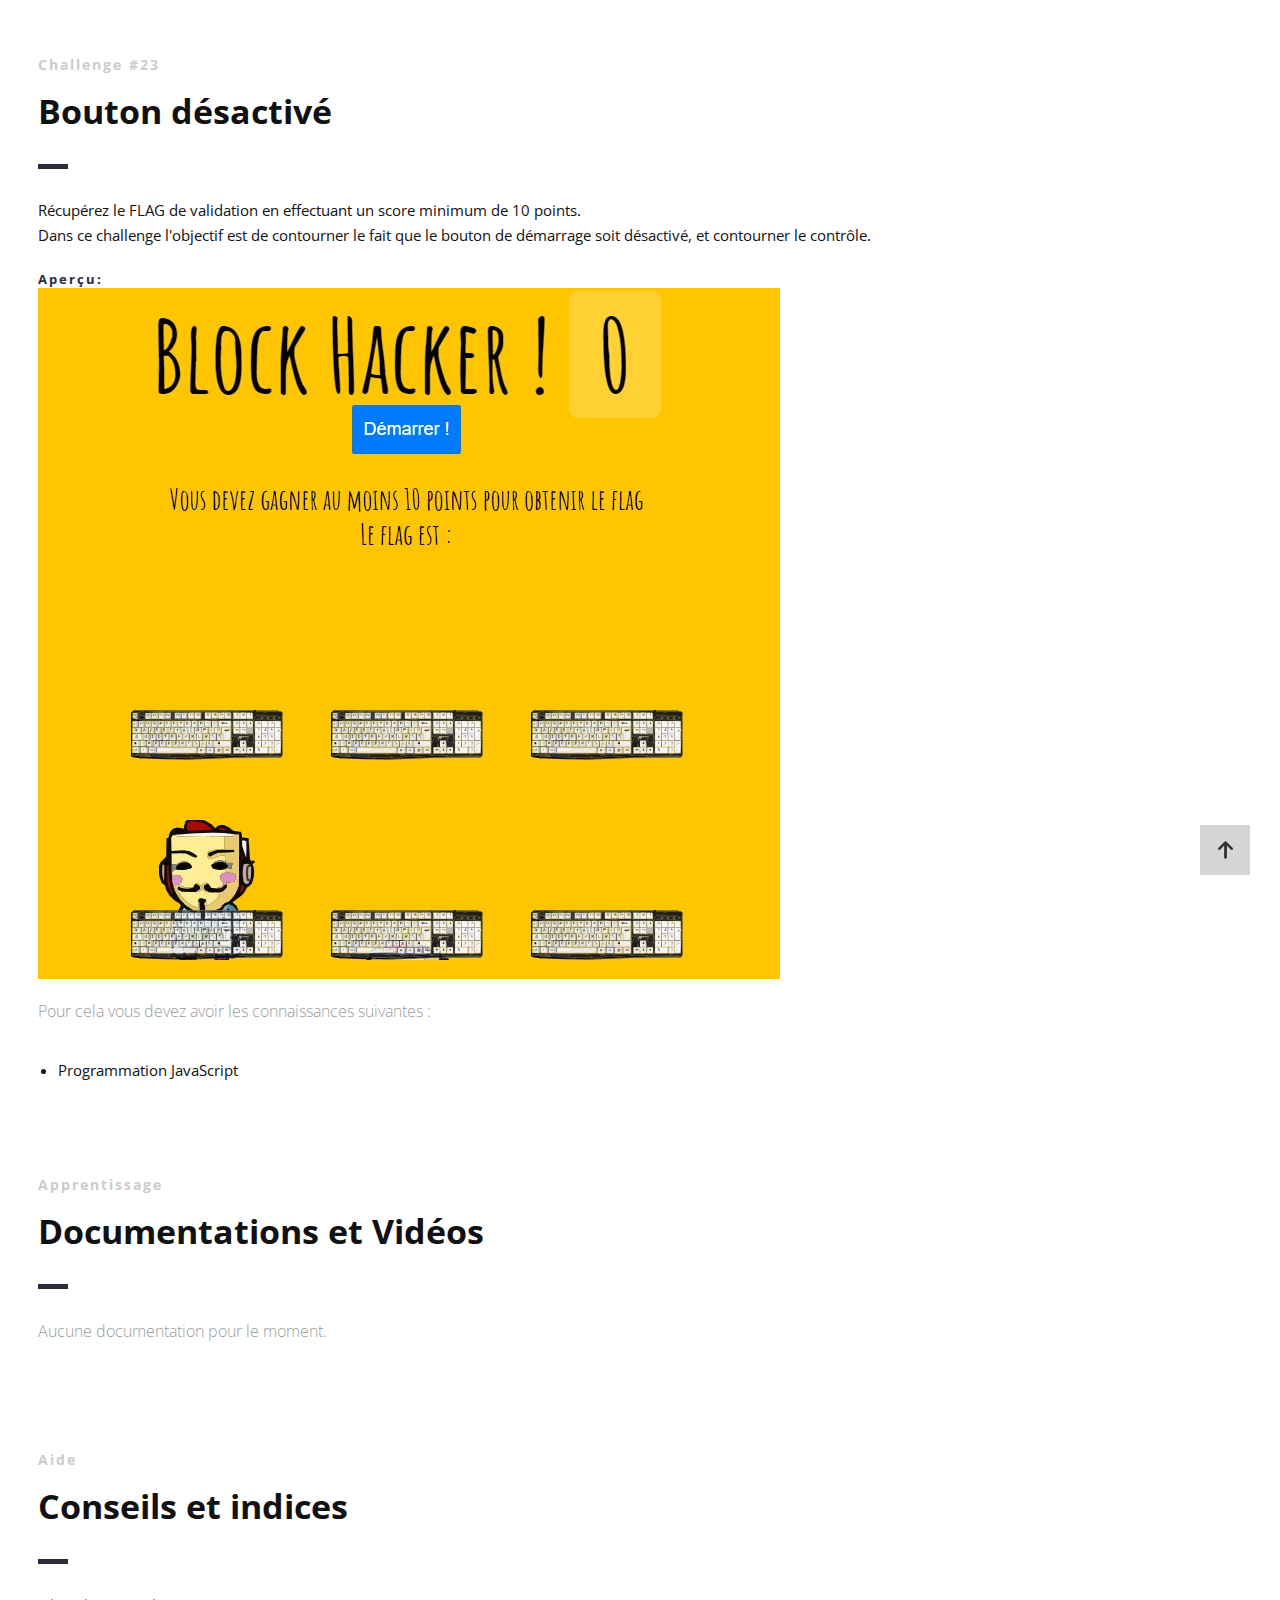
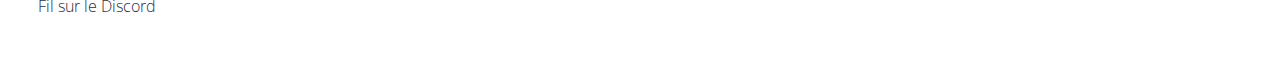
<file: presentation/index.html>
<!DOCTYPE html>
<html>

<head lang="fr">
    <meta charset="UTF-8">
    <!--Page Title-->
    <title>Hack-Oeil - Les CTFs de Cyrhades</title>
    <!--Meta Keywords and Description-->
    <meta name="keywords" content="">
    <meta name="description" content="">
    <meta name="viewport" content="width=device-width, initial-scale=1.0, user-scalable=no" />
    <link rel="shortcut icon" href="./assets/images/favicon.ico" title="Favicon" />
    <link rel="stylesheet" href="./assets/css/style.css">
    <link href='https://fonts.googleapis.com/css?family=Open+Sans:400,300,600,700,800' rel='stylesheet' type='text/css'>
    <script>
        document.addEventListener('DOMContentLoaded', () => {
            // Vérifie si la fenêtre est dans une iframe
            if (window.self !== window.top) {
                document.querySelectorAll('a').forEach((link) => {
                    link.addEventListener('click', (event) => {
                        const a = event.target.closest('a[href^="http"]');
                        if (a) {
                            event.preventDefault();
                            window.parent.postMessage({
                                type: "open-external",
                                url: a.href
                            }, "*");
                        }
                    });
                });
            }
        });
    </script>
</head>

<body>

    <div id="wrapper">
        <!--Main Content Area-->
        <main id="content">
            <!--Ctf-->
            <section class="ctf scrollto">
                <div class="row clearfix">
                    <div class="col-39">
                        <div class="section-heading">
                            <h3>Challenge #23</h3>
                            <h2 class="section-title">Bouton désactivé</h2>
                            <p>
                                Récupérez le FLAG de validation en effectuant un score minimum de 10 points.
                                <br />
                                Dans ce challenge l'objectif est de contourner le fait que le bouton de démarrage soit
                                désactivé, et contourner le contrôle.
                            </p>
                            <h4>Aperçu:</h4>
                            <img class="capture" src="./assets/images/capture.jpg" alt="aperçu">
                            <p class="section-subtitle">
                                Pour cela vous devez avoir les connaissances suivantes :
                            </p>
                            <ul id="prerequisites" class="col-1">
                                <li>Programmation JavaScript</li>
                            </ul>
                        </div>
                    </div>
                </div>
                <div class="row clearfix">
                    <div class="col-39">
                        <div class="section-heading">
                            <h3>Apprentissage</h3>
                            <h2 class="section-title">Documentations et Vidéos</h2>
                            <p class="section-subtitle">
                                Aucune documentation pour le moment.
                            </p>
                        </div>
                    </div>
                </div>

                <div class="row clearfix">
                    <div class="col-39">
                        <div class="section-heading">
                            <h3>Aide</h3>
                            <h2 class="section-title">Conseils et indices</h2>
                            <p class="section-subtitle">
                                <a target="_blank"
                                    href="https://discord.com/channels/1175764392307077120/1175764601716092948">Fil sur
                                    le Discord</a>
                            </p>
                        </div>
                    </div>
                </div>
            </section>
            <!--End of Ctf-->
        </main>
        <!--End Main Content Area-->

        <a id="scrollUp" href="#wrapper" style="position: fixed; z-index: 1000;" title="Remonter en tête de site"></a>
    </div>
</body>

</html>
</file>
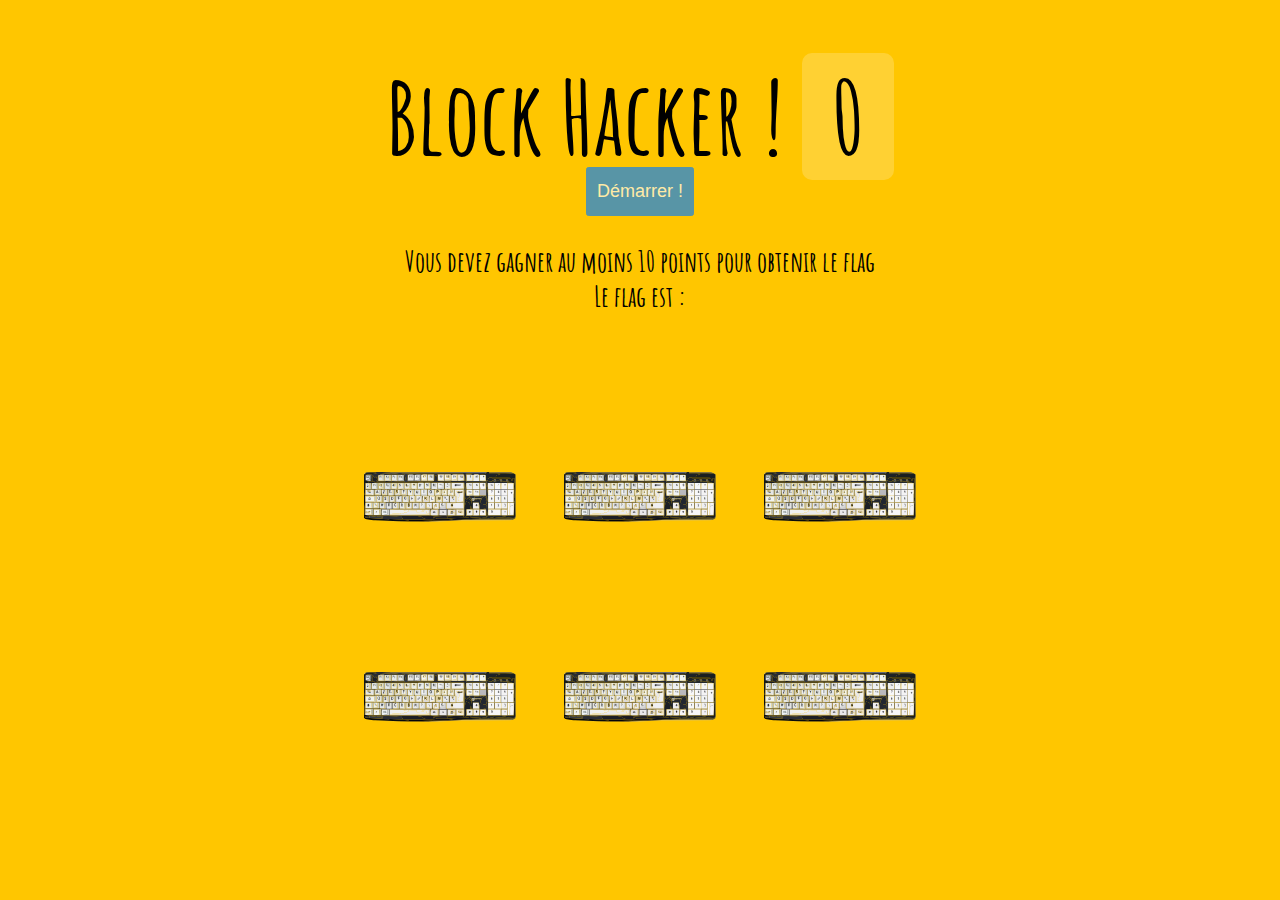
<file: server_1/www/index.html>
<!DOCTYPE html>
<html lang="fr">
<head>
  <meta charset="UTF-8">
  <title>Block Hacker !</title>
  <link href="https://fonts.googleapis.com/css?family=Amatic+SC:400,700" rel="stylesheet" type="text/css">
  <link rel="stylesheet" href="style.css" />
  <link rel="icon" href="favicon.ico" />
</head>
<body>
  <h1>Block Hacker ! <span class="score">0</span></h1>
  <div class="align-center">
    <button class="btn btn-primary" disabled id="startGame">Démarrer !</button>
    <br />
    <p class="info_flag">
      Vous devez gagner au moins 10 points pour obtenir le flag<br />
      Le flag est : <span id="flag"></span>
    </p>    
  </div>
  <div class="game">
    <div class="keyboard keyboard1"><div class="hacker"></div></div>
    <div class="keyboard keyboard2"><div class="hacker"></div></div>
    <div class="keyboard keyboard3"><div class="hacker"></div></div>
    <div class="keyboard keyboard4"><div class="hacker"></div></div>
    <div class="keyboard keyboard5"><div class="hacker"></div></div>
    <div class="keyboard keyboard6"><div class="hacker"></div></div>
  </div>
  
  <script>
    const baseFlag = '2de19f0e9b9fd684fb7dc4f68eadba41e704cb58';
    const keyboards=document.querySelectorAll('.keyboard');
    const scoreBoard=document.querySelector('.score');
    const hackers=document.querySelectorAll('.hacker');
    const btnStart=document.querySelector('#startGame');
    let lastkeyboard;
    let timeUp=false;
    let score=0;
    let currentGame;
    function randomTime(min,max){
      return Math.round(Math.random()*(max-min)+min); 
    }
    function randomkeyboard(keyboards){
      const idx=Math.floor(Math.random()*keyboards.length);
      const keyboard=keyboards[idx];
      if(keyboard===lastkeyboard) return randomkeyboard(keyboards);
      lastkeyboard=keyboard;
      return keyboard;
    }
    function peep(){
      const time=randomTime(200, 1000);
      const keyboard=randomkeyboard(keyboards);
      keyboard.classList.add('up');
      currentGame=window.setTimeout(()=>{
        keyboard.classList.remove('up');
        if(!timeUp) peep();
      },time);    
    }
    function startGame() {     
      document.querySelector("#flag").textContent="";
      if(btnStart && btnStart.disabled != true){
        window.clearTimeout(currentGame);
        document.querySelectorAll('up').forEach(el => el.remove('up'));
        scoreBoard.textContent=0;
        timeUp=false;
        score=0;
        peep();
        setTimeout(()=>timeUp=true,10000);
      }
      else{alert("Block Hacker n'est pas disponible pour le moment !");}
    }
    function bonk(e){
      if(!e || !e.isTrusted){alert('Vous devez réussir à jouer à Block Hacker pour obtenir le flag !'); return;}
      score++;
      this.parentNode.classList.remove('up');
      scoreBoard.textContent=score; 
      if(btnStart && btnStart.disabled != true && score <= 10) {
        baseFlag.split("").forEach((letter,index)=>{
          if((index+1)%10===score || ((index+1)%10===0 && score===10))document.querySelector("#flag").textContent+=letter; 
          if(score===10)document.querySelector("#flag").textContent=document.querySelector("#flag").textContent.split("").reverse().join(""); 
        });
      }
    }
    hackers.forEach(hacker => hacker.addEventListener('click',bonk));
    document.addEventListener('DOMContentLoaded',()=>{
      btnStart.addEventListener('click',()=>{
        btnStart.disabled=true;
        startGame();      
      });
    });
  </script>
</body>
</html>
</file>
<file: presentation/assets/css/style.css>
*, *:before, *:after {
    -webkit-box-sizing: border-box;
    -moz-box-sizing: border-box;
    box-sizing: border-box;
}

body, div, dl, dt, dd, ul, ol, li, h1, h2, h3, h4, h5, h6, pre, form, blockquote, th, td {
    margin: 0;
    padding: 0;
    direction: ltr;
}
body {
    margin: 0;
    padding: 0;
    -webkit-font-smoothing: antialiased;
    overflow-x: hidden;
}
p { line-height: 25px; }
.row img { height: auto; max-width: 100%; }
a {
    text-decoration: none;
    line-height: inherit;
    -webkit-transition: opacity 0.3s ease-out;
    -moz-transition: opacity 0.3s ease-out;
    -o-transition: opacity 0.3s ease-out;
    transition: opacity 0.3s ease-out;
}
iframe { border: 0 !important; }
section { clear: both; overflow: hidden; }
.row {
    max-width: 1245px;
    margin: 0 auto;
    padding: 25px 0 0 0;
    position: relative;
}
.no-padding-bottom .row, .no-padding-bottom div, .no-padding-bottom.row { padding-bottom: 0; }
.no-padding-top.row, .no-padding-top div { padding-top: 0; }
.big-padding-top { padding-top: 75px !important; }
.big-padding-bottom { padding-bottom: 85px !important; }
[class*='col-'] { float: left; padding: 20px; }
#clients .col-2-3 [class*='col-'] { padding: 0; }
.clearfix:after { content: ""; display: table; clear: both; }
h1 { padding: 20px 0; }
h2 { padding: 14px 0; }
h3 { padding: 10px 0; }
h4 { padding: 7px 0; }
h5 { padding: 7px 0; }
h6 { padding: 7px 0; }
.text-left { text-align: left; }
.text-center { text-align: center; }
.text-right { text-align: right; }
.section-heading { padding: 0 0 15px 0; }
.section-subtitle { font-size: 18px; padding-top: 0; }
.section-heading h3 {
    font-size: 14px;
    font-weight: bold;
    color: #ccc;
    letter-spacing: 2px;
    padding-bottom: 0;
}
.section-heading h4 {
    font-size: 13px;
    font-weight: bold;
    color: #2C2C3D;
    letter-spacing: 2px;
    padding-bottom: 0;
}
#scrollUp {
    bottom: 15px;
    right: 30px;
    width: 50px;
    height: 50px;
    margin-bottom: 10px;
    padding: 0 5px 20px 5px;
    background: #ccc;
    background-size: 30%;
    background-repeat: no-repeat;
    background-image:url('../images/arrow-up.png');
    background-position: center;
    -webkit-transition: margin-bottom 150ms linear;
    -moz-transition: margin-bottom 150ms linear;
    -o-transition: margin-bottom 150ms linear;
    transition: margin-bottom 150ms linear;
    opacity: 0.8;
}
#scrollUp:hover { margin-bottom: 25px; }
.section-subtitle img { height:32px; width: auto; vertical-align: middle;}
.section-subtitle img.capture { width:100%; height:auto; vertical-align: middle;}
body { background:#fff;}
a, .la-ball-triangle-path { color:#2C2C3D; }
a:hover, #header.nav-solid nav a:hover { color:#2C2C3D; }
.icon i { color:#2C2C3D; }
#banner .section-heading:before, .testimonial.classic footer:before {
    background: #2C2C3D;
}
.pricing-block-content:hover { border-color:#2C2C3D; }
#header nav a, #header i { color:#111; }
#header.nav-solid, #header.nav-solid a, #header.nav-solid i, #nav-mobile ul li a {color:#333;}
#header.nav-solid .active { color: #2C2C3D; border-color: #2C2C3D; }    
.primary-color, .featured .pricing {
    background-color:#2C2C3D;
}
.primary-color, .primary-color .section-title, .primary-color .section-subtitle, .featured .pricing, .featured .pricing p {
    color:#fff;    
}

.section-heading h2:after {
    background:#2C2C3D;
    content:"";
    display:block;
    width:30px;
    height:5px;
    margin-top:30px;
}
.text-center .section-heading h2:after { margin:30px auto 25px auto; }
.primary-color .icon i, .primary-color i { color:#fff; }
.secondary-color { background-color:#f5f5f5; }
#banner {
    background: url("../images/banner-image-1.jpg") no-repeat center top;
    background-size:cover;
}
body {
    font-family: 'Open Sans', sans-serif, Arial, Helvetica;
    font-size:15px;
    font-weight:normal;
    color:#111;
}
#banner h1 {
    font-family: 'Open Sans', sans-serif, Arial, Helvetica;
    font-size:62px;
    line-height:60px;
    font-weight:800;
    color:#111;
}
#banner h2 {
    font-family: 'Open Sans', sans-serif, Arial, Helvetica;
    font-size:18px;
    font-weight:300;
    color:#111;
}
.section-title {
    font-family: 'Open Sans', sans-serif, Arial, Helvetica;
    font-size: 34px; 
    font-weight:700;
    color:#111;
}
.section-subtitle {
    font-family: 'Open Sans', sans-serif, Arial, Helvetica;
    font-size: 16px;
    font-weight:300;
    color:#9c9c9c;
}
.testimonial q {
    font-family: 'Open Sans', sans-serif, Arial, Helvetica;
    font-size: 17px; 
    font-weight:300;
}
.testimonial.classic q, .testimonial.classic footer {
    color:#111;
}
h1 {
    font-family: 'Open Sans', sans-serif, Arial, Helvetica;
    font-size: 40px; 
    font-weight:300;
    color:#111;
}
h2 {
    font-family: 'Open Sans', sans-serif, Arial, Helvetica;
    font-size: 34px; 
    font-weight:300;
    color:#111;
}
h3 {
    font-family: 'Open Sans', sans-serif, Arial, Helvetica;
    font-size: 30px; 
    font-weight:700;
    color:#111;
}
h4 {
    font-family: 'Open Sans', sans-serif, Arial, Helvetica;
    font-size: 18px; 
    font-weight:400;
    color:#111;
}
h5 {
    font-family: 'Open Sans', sans-serif, Arial, Helvetica;
    font-size: 16px; 
    font-weight:400;
    color:#111;
}
h6 {
    font-family: 'Open Sans', sans-serif, Arial, Helvetica;
    font-size: 14px; 
    font-weight:400;
    color:#111;
}
.button, input[type="submit"]  {
    font-family: 'Open Sans', sans-serif, Arial, Helvetica;
    font-size:14px;
    font-weight:bold;
    color:#111;
}
.button, input[type="submit"] { border-color:#111; }
.button:hover,  input[type="submit"]:hover {
    border-color:#2C2C3D;
    color:#2C2C3D;
}
#banner .button {
    font-family: 'Open Sans', sans-serif, Arial, Helvetica;
    font-size:16px;
    color:#111;
}
#banner .button { border-color:#111; }
#banner .button:hover { color:#2C2C3D; border-color:#2C2C3D; }
#landing-footer, #landing-footer p, #landing-footer a {
    font-family: 'Open Sans', sans-serif, Arial, Helvetica;
    font-size:12px;
    font-weight:normal;
    color:#999;
}
#landing-footer i { color:#999; }
</file>
<file: server_1/www/style.css>
html {
  box-sizing: border-box;
  font-size: 10px;
  background: #ffc600;
}

*, *:before, *:after {
  box-sizing: inherit;
}

body {
  padding: 0;
  margin: 0;
  font-family: 'Amatic SC', cursive;
}

h1 {
  text-align: center;
  font-size: 10rem;
  line-height: 1;
  margin-bottom: 0;
}

.score {
  background: rgba(255,255,255,0.2);
  padding: 0 3rem;
  line-height: 1;
  border-radius: 1rem;
}

.game {
  width: 600px;
  height: 400px;
  display: flex;
  flex-wrap: wrap;
  margin: 0 auto;
}

.keyboard {
  flex: 1 0 25%;
  overflow: hidden;
  position: relative;
  margin:20px;
}

.keyboard:after {
  display: block;
  background: url('keyboard.svg') bottom center no-repeat;
  background-size: contain;
  content: '';
  width: 160px;
  height: 50px;
  position: absolute;
  z-index: 2;
  bottom: 0px;
}

.hacker {
  background: url('hacker.svg') bottom center no-repeat ;
  background-size: 60%;
  position: absolute;
  z-index: 2;
  top: 100%;
  width: 100%;
  height: 100%;
  transition:all 0.4s;  
}

.keyboard.up .hacker {
  top: 0;
}

.info_flag {font-size: 2.8rem;font-weight: 800; }

.align-center { margin:auto; text-align:center;}
/* Style de base du bouton */
.btn {
  display: inline-block;
  padding: 1rem 1rem;
  font-size: 1.8rem;
  font-weight: 400;
  line-height: 1.5;
  text-align: center;
  text-decoration: none;
  white-space: nowrap;
  cursor: pointer;
  border: 1px solid transparent;
  border-radius: 0.25rem;
  transition: color 0.15s ease-in-out, background-color 0.15s ease-in-out,
    border-color 0.15s ease-in-out, box-shadow 0.15s ease-in-out;
}

/* Style spécifique pour le bouton "primary" */
.btn-primary {
  color: #fff;
  background-color: #007bff;
  border-color: #007bff;
}

/* Style au survol du bouton */
.btn:hover {
  color: #fff;
  background-color: #0069d9;
  border-color: #0062cc;
}

/* Style lors du clic sur le bouton */
.btn:active {
  color: #fff;
  background-color: #0056b3;
  border-color: #004f9e;
}

/* Style pour un bouton désactivé */
.btn.disabled,
.btn:disabled {
  opacity: 0.65;
  pointer-events: none;
}

/* Style pour un bouton désactivé au survol */
.btn.disabled:hover,
.btn:disabled:hover {
  background-color: #007bff;
  border-color: #007bff;
}
</file>
